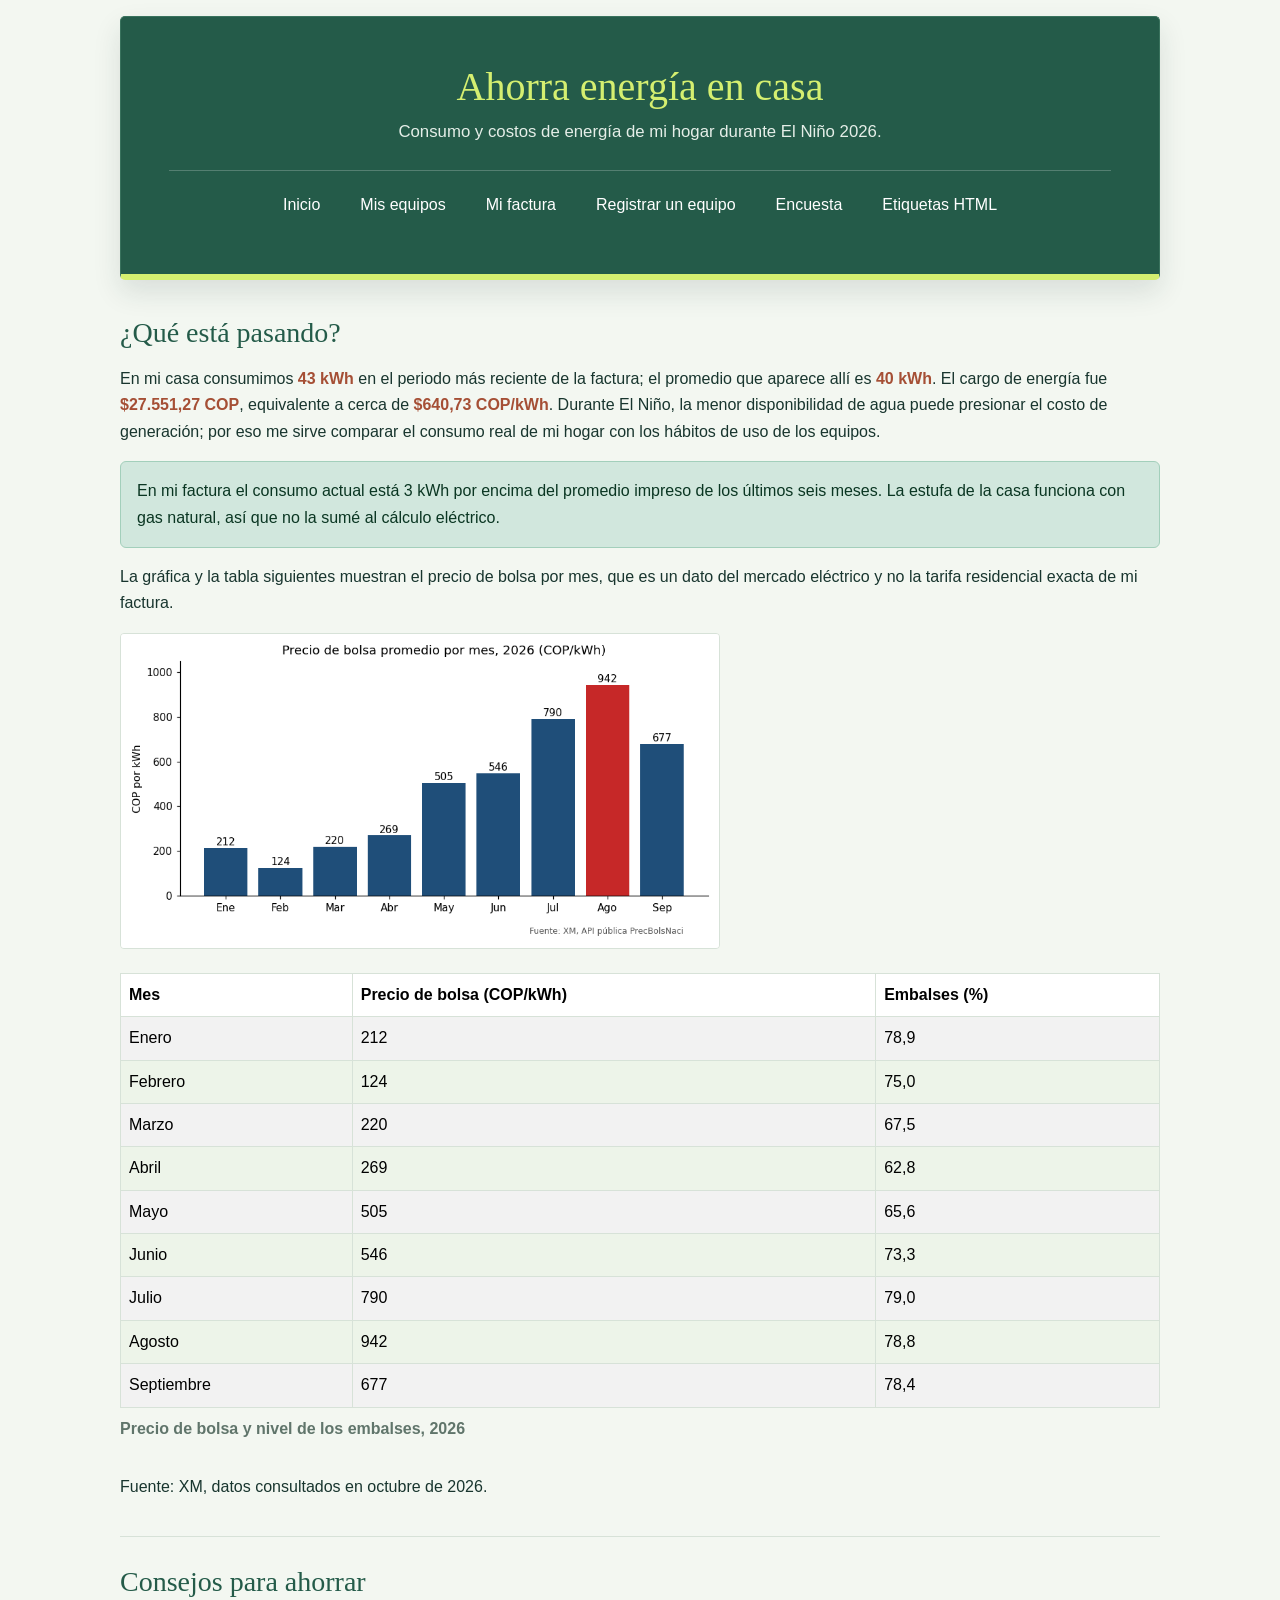
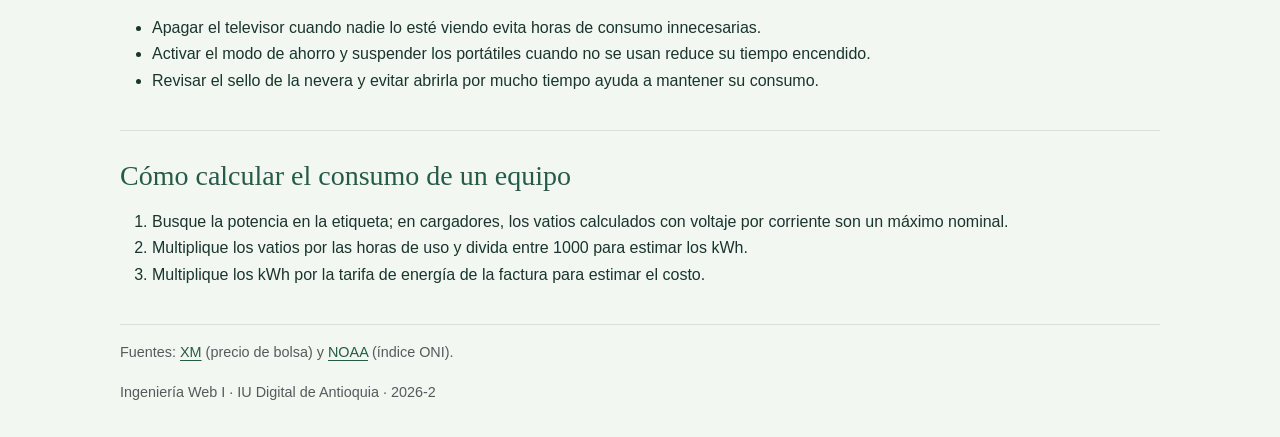
<file: index.html>
<!DOCTYPE html>
<!-- DOCTYPE: le dice al navegador que este documento es HTML5 -->
<html lang="es">
<!-- html: la etiqueta raiz; lang="es" indica que el contenido esta en espanol -->
<head>
    <!-- head: informacion SOBRE la pagina (no se ve en la ventana) -->
    <meta charset="UTF-8">
    <!-- charset UTF-8: permite tildes, enie y simbolos -->
    <meta name="viewport" content="width=device-width, initial-scale=1.0">
    <!-- viewport: la pagina se adapta al ancho del celular -->
    <title>Ahorra energía en casa</title>
    <!-- title: el texto que aparece en la pestana del navegador -->
    <!-- Bootstrap: una hoja de estilos YA HECHA que se carga desde internet (CDN).
        Con solo poner sus "clases" en las etiquetas, la pagina se ve ordenada. -->
    <link rel="stylesheet" href="https://cdn.jsdelivr.net/npm/bootstrap@5.3.3/dist/css/bootstrap.min.css">
    <link rel="stylesheet" href="styles.css">
    
</head>

<body class="container py-3">
    <!-- class="container": Bootstrap centra el contenido; py-3 = espacio arriba y abajo -->
    <!-- header: el ENCABEZADO de la pagina -->
    <!-- p-4 = relleno; mb-4 = margen abajo; bg-primary text-white = fondo azul y letra blanca; rounded = esquinas redondas -->
    <header class="p-4 mb-4 bg-primary text-white rounded">
        <h1>Ahorra energía en casa</h1>
        <p>Consumo y costos de energía de mi hogar durante El Niño 2026.</p>
        <!-- nav: el MENU de navegacion entre las paginas del sitio -->
        <!-- nav nav-pills: menu con botones redondeados; cada enlace lleva class="nav-link" -->
        <nav class="nav nav-pills">
            <a class="nav-link text-white" href="index.html">Inicio</a>
            <a class="nav-link text-white" href="equipos.html">Mis equipos</a>
            <a class="nav-link text-white" href="mi-factura.html">Mi factura</a>
            <a class="nav-link text-white" href="registro.html">Registrar un equipo</a>
            <a class="nav-link text-white" href="encuesta.html">Encuesta</a>
            <a class="nav-link text-white" href="#etiquetas-html">Etiquetas HTML</a>
        </nav>
    </header>

    <!-- main: el CONTENIDO PRINCIPAL; solo hay uno por pagina -->
    <main>
        <!-- section: una SECCION tematica, con su propio titulo -->
        <section>
            <h2>¿Qué está pasando?</h2>
            <p>
                En mi casa consumimos <strong>43 kWh</strong> en el periodo más reciente de la factura;
                el promedio que aparece allí es <strong>40 kWh</strong>. El cargo de energía fue
                <strong>$27.551,27 COP</strong>, equivalente a cerca de <strong>$640,73 COP/kWh</strong>.
                Durante El Niño, la menor disponibilidad de agua puede presionar el costo de generación;
                por eso me sirve comparar el consumo real de mi hogar con los hábitos de uso de los equipos.
            </p>

            <div class="alert alert-success" role="alert">
                En mi factura el consumo actual está 3 kWh por encima del promedio impreso de los últimos seis meses.
                La estufa de la casa funciona con gas natural, así que no la sumé al cálculo eléctrico.
            </div>

            <p>
                La gráfica y la tabla siguientes muestran el precio de bolsa por mes, que es un dato del mercado
                eléctrico y no la tarifa residencial exacta de mi factura.
            </p>

            <!-- img: muestra una imagen; NO tiene etiqueta de cierre -->
            <!-- src = ruta del archivo; alt = texto si la imagen no carga (y para lectores de pantalla) -->
            <img class="img-fluid" src="precio_bolsa_2026.png" alt="Gráfica del precio de bolsa por mes en 2026" width="600">
            <!-- table: una TABLA de datos -->
            <!-- table table-striped table-bordered: filas de colores alternos y bordes -->

            <table class="table table-striped table-bordered">
                <!-- caption: el TITULO de la tabla -->
                <caption>Precio de bolsa y nivel de los embalses, 2026</caption>
                <!-- thead: la fila de ENCABEZADOS -->

                <thead>
                    <!-- tr: una FILA (table row) -->
                    <tr>
                        <!-- th: celda de ENCABEZADO (sale en negrita y centrada) -->
                        <th>Mes</th>
                        <th>Precio de bolsa (COP/kWh)</th>
                        <th>Embalses (%)</th>
                    </tr>
                </thead>
                
                <!-- tbody: el CUERPO de la tabla, con los datos -->
                <tbody>
                    <!-- td: celda de DATOS (table data) -->
                    <tr><td>Enero</td><td>212</td><td>78,9</td></tr>
                    <tr><td>Febrero</td><td>124</td><td>75,0</td></tr>
                    <tr><td>Marzo</td><td>220</td><td>67,5</td></tr>
                    <tr><td>Abril</td><td>269</td><td>62,8</td></tr>
                    <tr><td>Mayo</td><td>505</td><td>65,6</td></tr>
                    <tr><td>Junio</td><td>546</td><td>73,3</td></tr>
                    <tr><td>Julio</td><td>790</td><td>79,0</td></tr>
                    <tr><td>Agosto</td><td>942</td><td>78,8</td></tr>
                    <tr><td>Septiembre</td><td>677</td><td>78,4</td></tr>
                </tbody>
            </table>
            <p>Fuente: XM, datos consultados en octubre de 2026.</p>
        </section>

        <section>
            <h2>Consejos para ahorrar</h2>
            <!-- ul: lista NO numerada (con vinetas); cada li es un elemento -->
            <ul>
                <li>Apagar el televisor cuando nadie lo esté viendo evita horas de consumo innecesarias.</li>
                <li>Activar el modo de ahorro y suspender los portátiles cuando no se usan reduce su tiempo encendido.</li>
                <li>Revisar el sello de la nevera y evitar abrirla por mucho tiempo ayuda a mantener su consumo.</li>
            </ul>
        </section>

        <section>
            <h2>Cómo calcular el consumo de un equipo</h2>
            <!-- ol: lista NUMERADA; el orden importa -->
            <ol>
                <li>Busque la potencia en la etiqueta; en cargadores, los vatios calculados con voltaje por corriente son un máximo nominal.</li>
                <li>Multiplique los vatios por las horas de uso y divida entre 1000 para estimar los kWh.</li>
                <li>Multiplique los kWh por la tarifa de energía de la factura para estimar el costo.</li>
            </ol>
        </section>


    </main>

    <!-- footer: el PIE de pagina: autor, fuentes, fecha -->
    <!-- text-muted = letra gris; mt-4 = margen arriba -->
    <footer class="mt-4 text-muted">
        <p>Fuentes: <a href="https://www.xm.com.co" target="_blank">XM</a> (precio de bolsa)
           y <a href="https://www.cpc.ncep.noaa.gov" target="_blank">NOAA</a> (índice ONI).</p>
        <p>Ingeniería Web I · IU Digital de Antioquia · 2026-2</p>
    </footer>
</body>
</html>
</file>
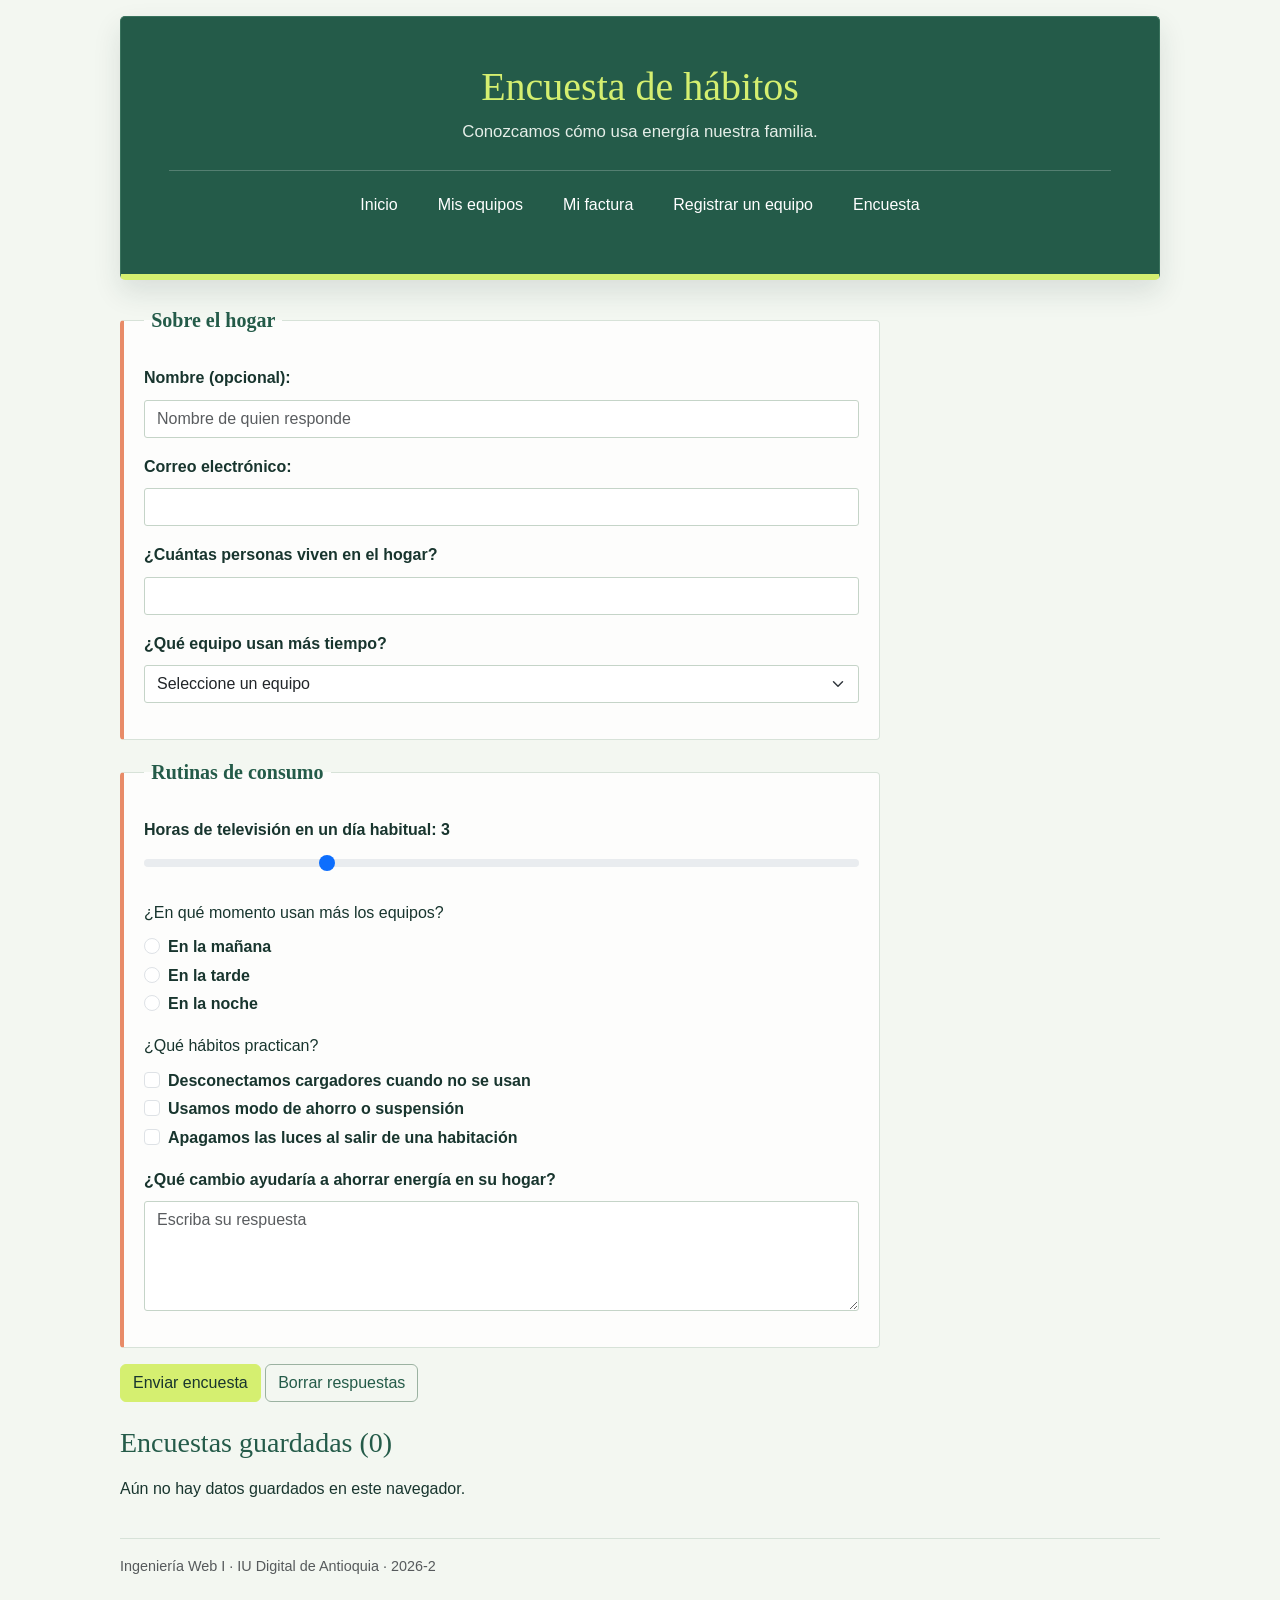
<file: encuesta.html>
<!DOCTYPE html>
<html lang="es">
<head>
    <meta charset="UTF-8">
    <meta name="viewport" content="width=device-width, initial-scale=1.0">
    <title>Encuesta de hábitos de consumo</title>
    <link rel="stylesheet" href="https://cdn.jsdelivr.net/npm/bootstrap@5.3.3/dist/css/bootstrap.min.css">
    <link rel="stylesheet" href="styles.css">
</head>
<body class="container py-3">
    <header class="p-4 mb-4 bg-primary text-white rounded">
        <h1>Encuesta de hábitos</h1>
        <p>Conozcamos cómo usa energía nuestra familia.</p>
        <nav class="nav nav-pills">
            <a class="nav-link text-white" href="index.html">Inicio</a>
            <a class="nav-link text-white" href="equipos.html">Mis equipos</a>
            <a class="nav-link text-white" href="mi-factura.html">Mi factura</a>
            <a class="nav-link text-white" href="registro.html">Registrar un equipo</a>
            <a class="nav-link text-white" href="encuesta.html">Encuesta</a>
        </nav>
    </header>

    <main>
        <form id="encuesta-form" action="encuesta.html" method="get">
            <fieldset class="border rounded p-3 mb-3">
                <legend>Sobre el hogar</legend>
                <div class="mb-3">
                    <label for="nombre" class="form-label">Nombre (opcional):</label>
                    <input class="form-control" type="text" id="nombre" name="nombre" placeholder="Nombre de quien responde">
                </div>
                <div class="mb-3">
                    <label for="correo" class="form-label">Correo electrónico:</label>
                    <input class="form-control" type="email" id="correo" name="correo" required autocomplete="email">
                </div>
                <div class="mb-3">
                    <label for="personas" class="form-label">¿Cuántas personas viven en el hogar?</label>
                    <input class="form-control" type="number" id="personas" name="personas" min="1" max="20" required>
                </div>
                <div class="mb-3">
                    <label for="equipo" class="form-label">¿Qué equipo usan más tiempo?</label>
                    <select class="form-select" id="equipo" name="equipo" required>
                        <option value="" selected disabled>Seleccione un equipo</option>
                        <option value="nevera">Nevera</option>
                        <option value="computador">Computador o portátil</option>
                        <option value="televisor">Televisor</option>
                        <option value="lavadora">Lavadora</option>
                        <option value="otro">Otro</option>
                    </select>
                </div>
            </fieldset>

            <fieldset class="border rounded p-3 mb-3">
                <legend>Rutinas de consumo</legend>
                <div class="mb-3">
                    <label for="horas-tv" class="form-label">Horas de televisión en un día habitual: <span id="horas-tv-valor">3</span></label>
                    <input class="form-range" type="range" id="horas-tv" name="horas_tv" min="0" max="12" value="3" oninput="document.getElementById('horas-tv-valor').textContent = this.value">
                </div>
                <p class="mb-2">¿En qué momento usan más los equipos?</p>
                <div class="form-check">
                    <input class="form-check-input" type="radio" id="manana" name="momento" value="manana" required>
                    <label class="form-check-label" for="manana">En la mañana</label>
                </div>
                <div class="form-check">
                    <input class="form-check-input" type="radio" id="tarde" name="momento" value="tarde">
                    <label class="form-check-label" for="tarde">En la tarde</label>
                </div>
                <div class="form-check mb-3">
                    <input class="form-check-input" type="radio" id="noche" name="momento" value="noche">
                    <label class="form-check-label" for="noche">En la noche</label>
                </div>
                <p class="mb-2">¿Qué hábitos practican?</p>
                <div class="form-check">
                    <input class="form-check-input" type="checkbox" id="desconectar" name="habitos" value="desconectar">
                    <label class="form-check-label" for="desconectar">Desconectamos cargadores cuando no se usan</label>
                </div>
                <div class="form-check">
                    <input class="form-check-input" type="checkbox" id="ahorro" name="habitos" value="ahorro">
                    <label class="form-check-label" for="ahorro">Usamos modo de ahorro o suspensión</label>
                </div>
                <div class="form-check mb-3">
                    <input class="form-check-input" type="checkbox" id="luces" name="habitos" value="luces">
                    <label class="form-check-label" for="luces">Apagamos las luces al salir de una habitación</label>
                </div>
                <div class="mb-3">
                    <label for="idea" class="form-label">¿Qué cambio ayudaría a ahorrar energía en su hogar?</label>
                    <textarea class="form-control" id="idea" name="idea" rows="4" placeholder="Escriba su respuesta"></textarea>
                </div>
            </fieldset>

            <button class="btn btn-primary" type="submit">Enviar encuesta</button>
            <button class="btn btn-secondary" type="reset">Borrar respuestas</button>
        </form>
        <p id="encuesta-mensaje" aria-live="polite"></p>
        <section id="encuestas-guardadas" class="mt-4" aria-live="polite"></section>
    </main>

    <footer class="mt-4 text-muted"><p>Ingeniería Web I · IU Digital de Antioquia · 2026-2</p></footer>
    <script src="formularios.js"></script>
</body>
</html>
</file>
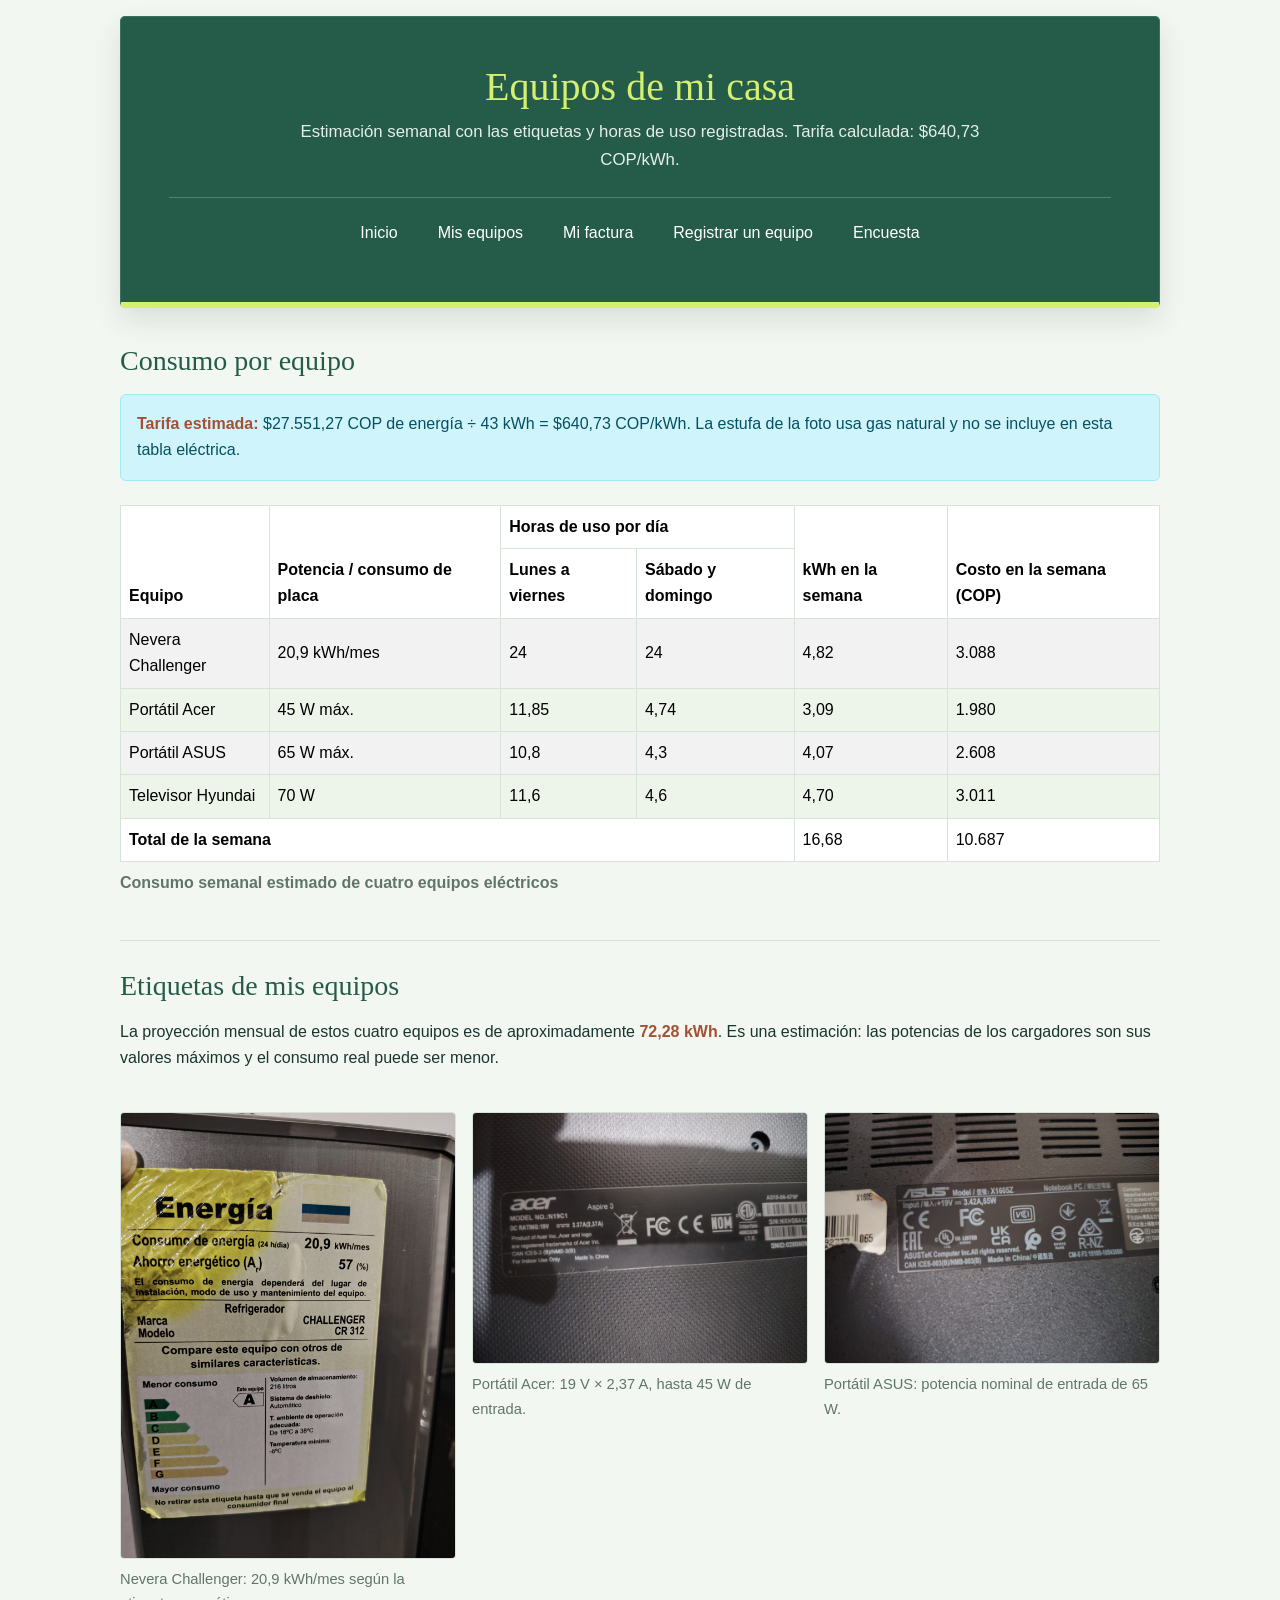
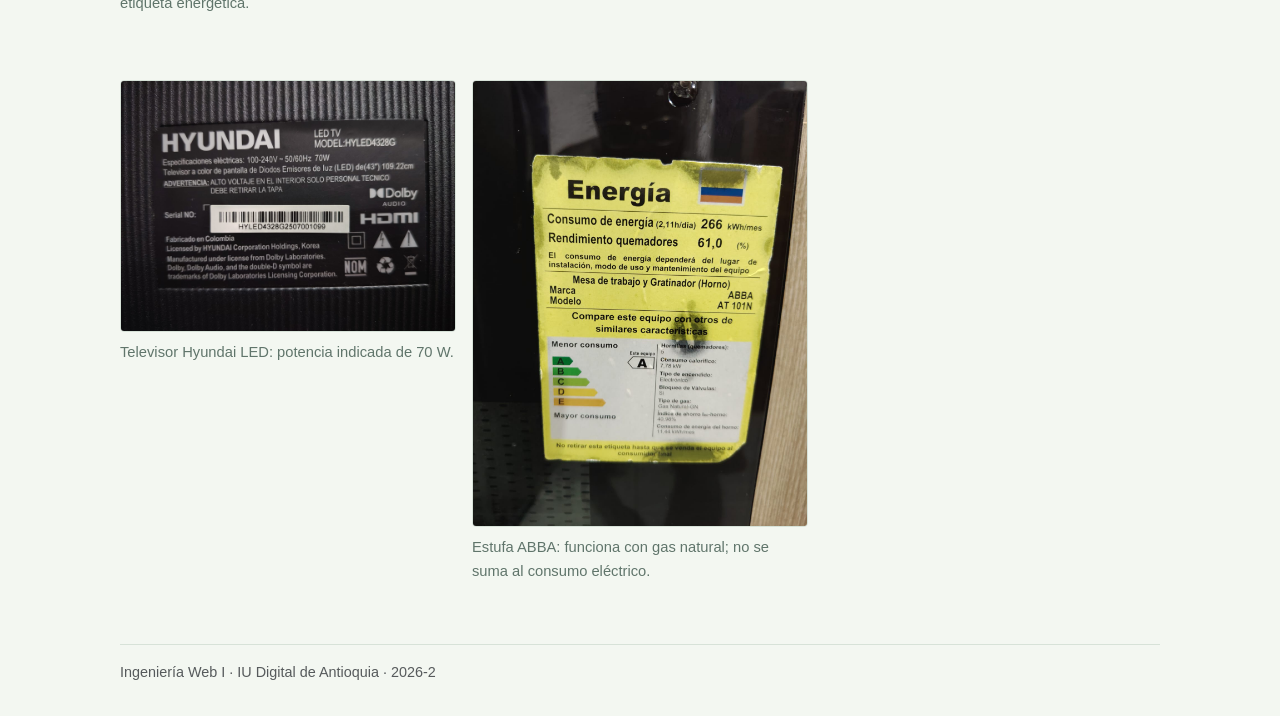
<file: equipos.html>
<!DOCTYPE html>
<!-- DOCTYPE: le dice al navegador que este documento es HTML5 -->
<html lang="es">
<!-- html: la etiqueta raiz; lang="es" indica que el contenido esta en espanol -->
<head>
    <!-- head: informacion SOBRE la pagina (no se ve en la ventana) -->
    <meta charset="UTF-8">
    <!-- charset UTF-8: permite tildes, enie y simbolos -->
    <meta name="viewport" content="width=device-width, initial-scale=1.0">
    <!-- viewport: la pagina se adapta al ancho del celular -->
    <title>Equipos de mi casa</title>
    <!-- title: el texto que aparece en la pestana del navegador -->
    <!-- Bootstrap: una hoja de estilos YA HECHA que se carga desde internet (CDN).
        Con solo poner sus "clases" en las etiquetas, la pagina se ve ordenada. -->
    <link rel="stylesheet" href="https://cdn.jsdelivr.net/npm/bootstrap@5.3.3/dist/css/bootstrap.min.css">
    <link rel="stylesheet" href="styles.css">
</head>

<body class="container py-3">
    <!-- class="container": Bootstrap centra el contenido; py-3 = espacio arriba y abajo -->
    <!-- p-4 = relleno; mb-4 = margen abajo; bg-primary text-white = fondo azul y letra blanca; rounded = esquinas redondas -->
    <header class="p-4 mb-4 bg-primary text-white rounded">
        <h1>Equipos de mi casa</h1>
        <p>Estimación semanal con las etiquetas y horas de uso registradas. Tarifa calculada: $640,73 COP/kWh.</p>
        <!-- nav: el MENU de navegacion entre las paginas del sitio -->
        <!-- nav nav-pills: menu con botones redondeados; cada enlace lleva class="nav-link" -->
        <nav class="nav nav-pills">
            <!-- a href: un ENLACE; aqui apunta a otro archivo del mismo sitio -->
            <a class="nav-link text-white" href="index.html">Inicio</a>
            <a class="nav-link text-white" href="equipos.html">Mis equipos</a>
            <a class="nav-link text-white" href="mi-factura.html">Mi factura</a>
            <a class="nav-link text-white" href="registro.html">Registrar un equipo</a>
            <a class="nav-link text-white" href="encuesta.html">Encuesta</a>
        </nav>
    </header>

    <main>
        <section>
            <h2>Consumo por equipo</h2>
            <div class="alert alert-info" role="alert">
                <strong>Tarifa estimada:</strong> $27.551,27 COP de energía ÷ 43 kWh = $640,73 COP/kWh.
                La estufa de la foto usa gas natural y no se incluye en esta tabla eléctrica.
            </div>
            <table class="table table-striped table-bordered">
                <caption>Consumo semanal estimado de cuatro equipos eléctricos</caption>
                <thead>
                    <tr>
                        <th rowspan="2">Equipo</th>
                        <th rowspan="2">Potencia / consumo de placa</th>
                        <th colspan="2">Horas de uso por día</th>
                        <th rowspan="2">kWh en la semana</th>
                        <th rowspan="2">Costo en la semana (COP)</th>
                    </tr>
                    <tr>
                        <th>Lunes a viernes</th>
                        <th>Sábado y domingo</th>
                    </tr>
                </thead>
                <tbody>
                    <tr><td>Nevera Challenger</td><td>20,9 kWh/mes</td><td>24</td><td>24</td><td>4,82</td><td>3.088</td></tr>
                    <tr><td>Portátil Acer</td><td>45 W máx.</td><td>11,85</td><td>4,74</td><td>3,09</td><td>1.980</td></tr>
                    <tr><td>Portátil ASUS</td><td>65 W máx.</td><td>10,8</td><td>4,3</td><td>4,07</td><td>2.608</td></tr>
                    <tr><td>Televisor Hyundai</td><td>70 W</td><td>11,6</td><td>4,6</td><td>4,70</td><td>3.011</td></tr>
                </tbody>
                <!-- tfoot: la fila de TOTALES al final de la tabla -->
                <tfoot>
                    <tr>
                        <th colspan="4">Total de la semana</th>
                        <td>16,68</td>
                        <td>10.687</td>
                    </tr>
                </tfoot>
            </table>
        </section>

        <section>
            <h2>Etiquetas de mis equipos</h2>
            <p>La proyección mensual de estos cuatro equipos es de aproximadamente <strong>72,28 kWh</strong>. Es una estimación: las potencias de los cargadores son sus valores máximos y el consumo real puede ser menor.</p>
            <div class="row g-3">
                <div class="col-sm-6 col-lg-4"><figure><img class="img-fluid" src="nevera.jpeg" alt="Etiqueta energética de la nevera Challenger: consumo de 20,9 kWh al mes"><figcaption>Nevera Challenger: 20,9 kWh/mes según la etiqueta energética.</figcaption></figure></div>
                <div class="col-sm-6 col-lg-4"><figure><img class="img-fluid" src="pc1.jpeg" alt="Etiqueta eléctrica del portátil Acer Aspire 3: entrada de 19 V y 2,37 A"><figcaption>Portátil Acer: 19 V × 2,37 A, hasta 45 W de entrada.</figcaption></figure></div>
                <div class="col-sm-6 col-lg-4"><figure><img class="img-fluid" src="pc2.jpeg" alt="Etiqueta del portátil ASUS: entrada de 19 V, 3,42 A y 65 W"><figcaption>Portátil ASUS: potencia nominal de entrada de 65 W.</figcaption></figure></div>
                <div class="col-sm-6 col-lg-4"><figure><img class="img-fluid" src="tv.jpeg" alt="Etiqueta del televisor Hyundai LED: potencia de 70 W"><figcaption>Televisor Hyundai LED: potencia indicada de 70 W.</figcaption></figure></div>
                <div class="col-sm-6 col-lg-4"><figure><img class="img-fluid" src="estuf.jpeg" alt="Etiqueta de la estufa ABBA que indica uso de gas natural"><figcaption>Estufa ABBA: funciona con gas natural; no se suma al consumo eléctrico.</figcaption></figure></div>
            </div>
        </section>
    </main>

    <!-- text-muted = letra gris; mt-4 = margen arriba -->
    <footer class="mt-4 text-muted">
        <p>Ingeniería Web I · IU Digital de Antioquia · 2026-2</p>
    </footer>
</body>
</html>
</file>
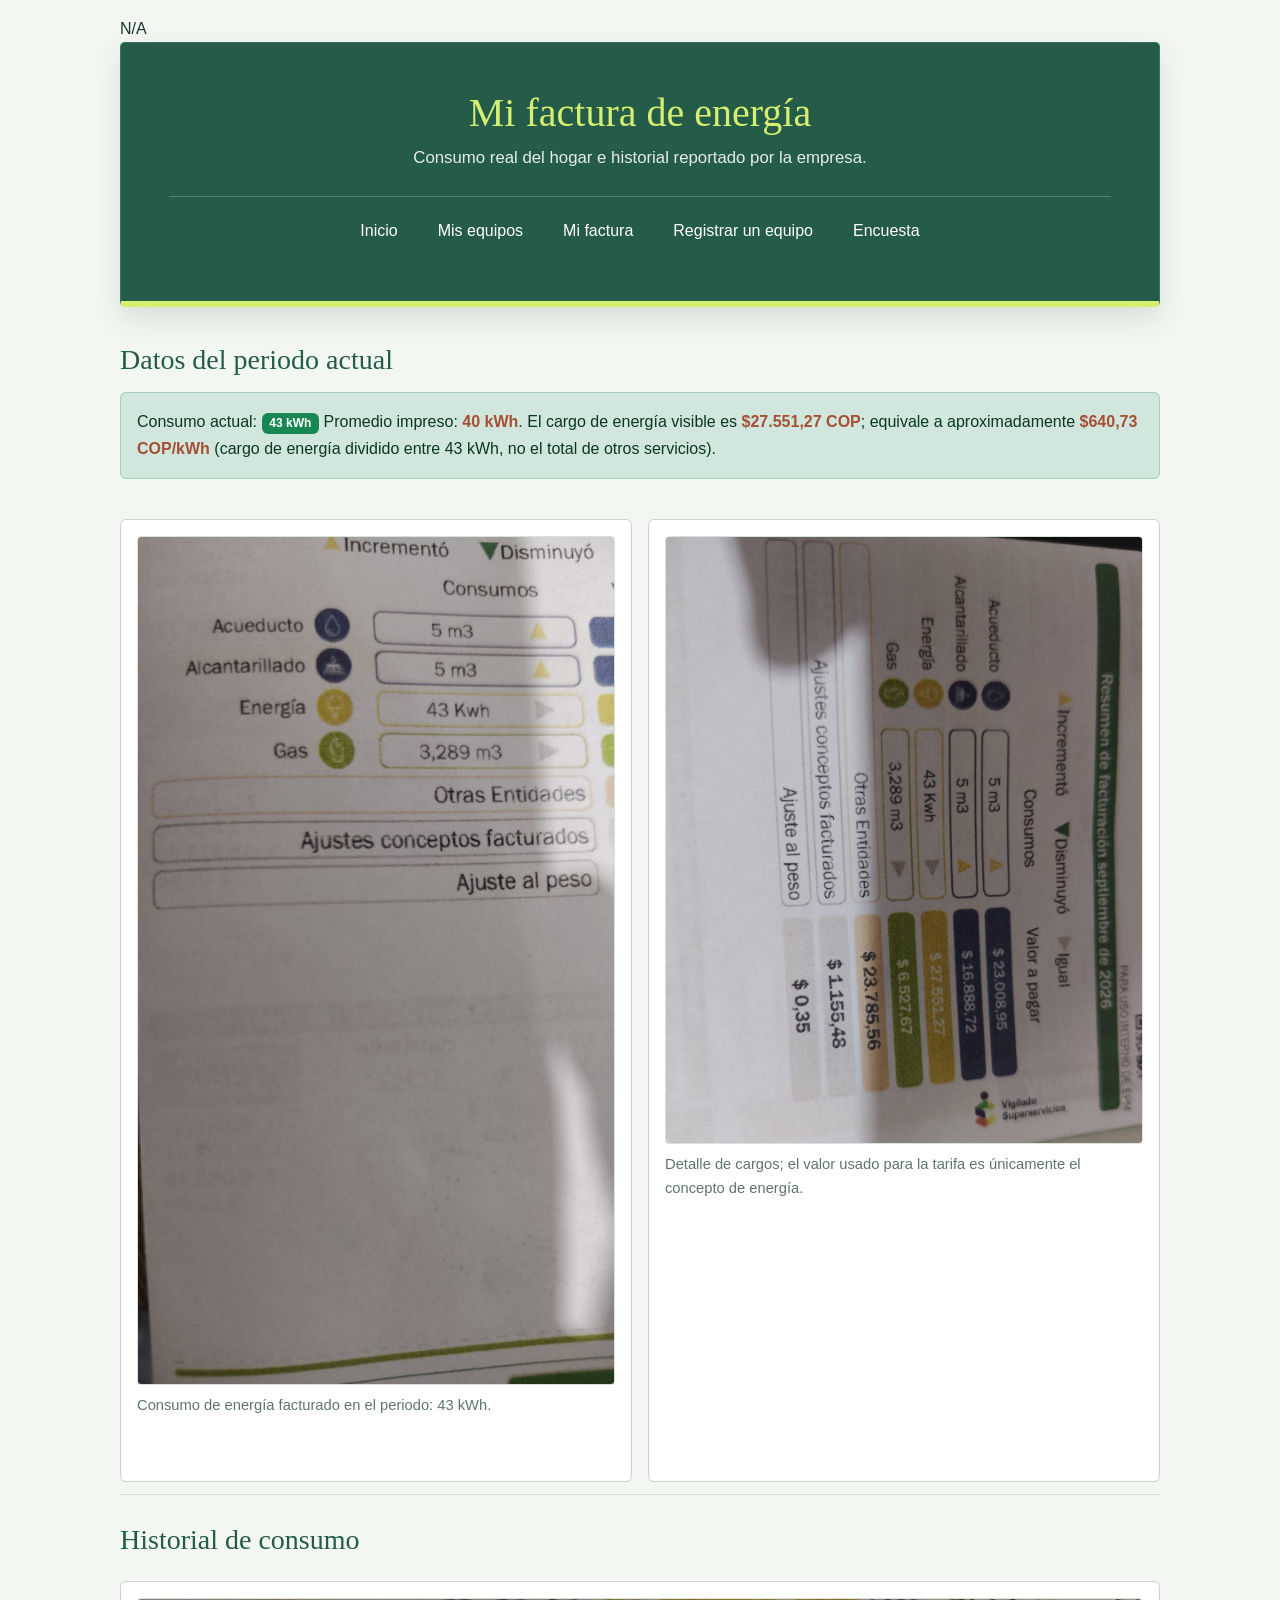
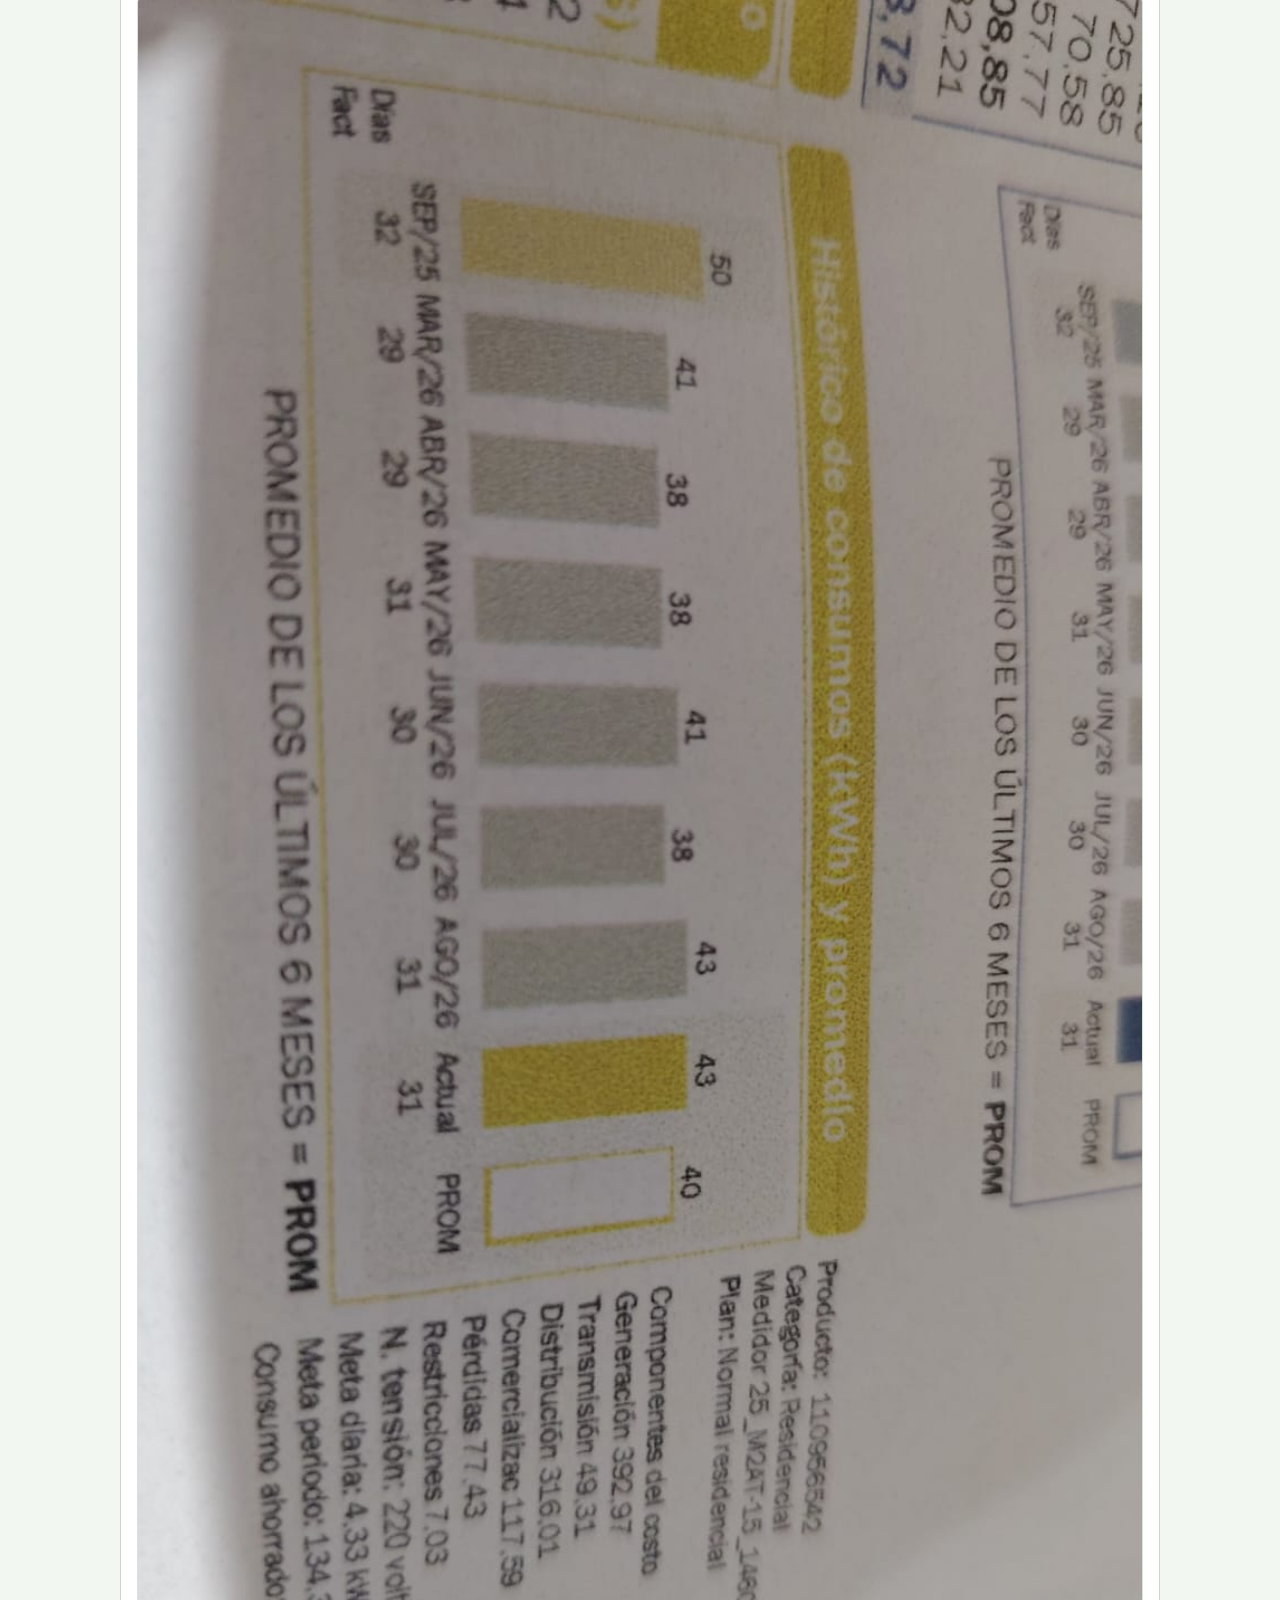
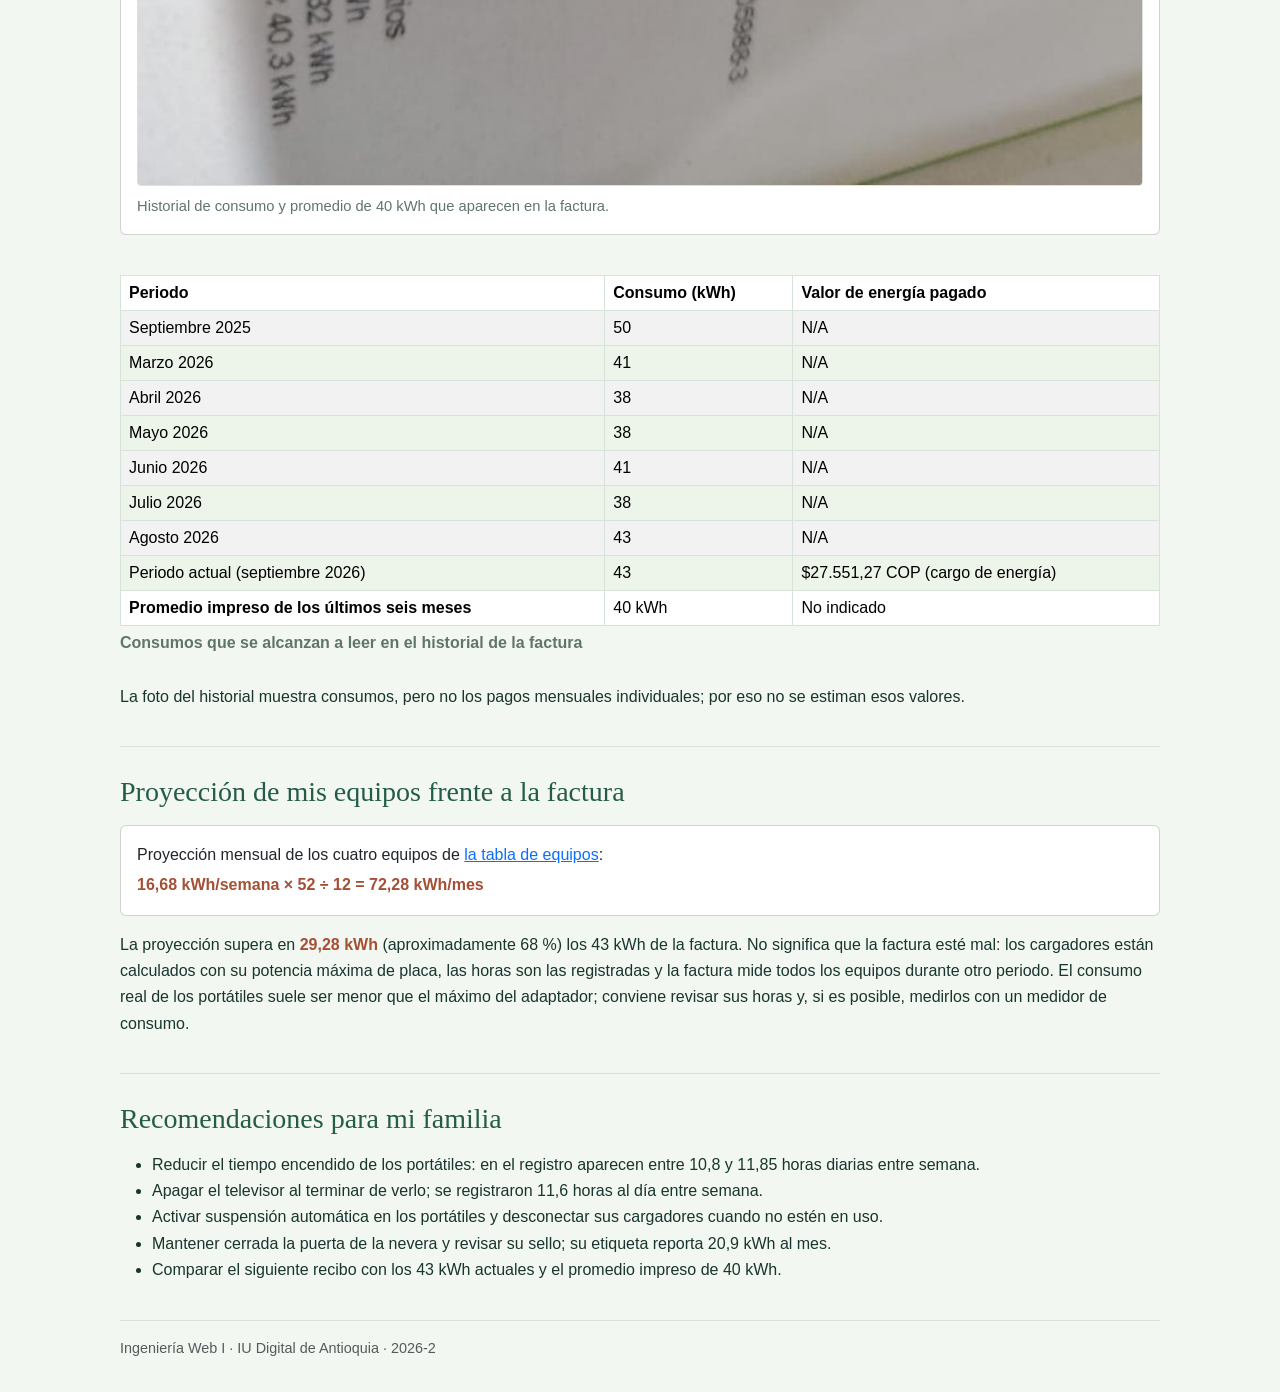
<file: mi-factura.html>
N/A<!DOCTYPE html>
<html lang="es">
<head>
    <meta charset="UTF-8">
    <meta name="viewport" content="width=device-width, initial-scale=1.0">
    <title>Mi factura de energía</title>
    <link rel="stylesheet" href="https://cdn.jsdelivr.net/npm/bootstrap@5.3.3/dist/css/bootstrap.min.css">
    <link rel="stylesheet" href="styles.css">
</head>

<body class="container py-3">
    <header class="p-4 mb-4 bg-primary text-white rounded">
        <h1>Mi factura de energía</h1>
        <p>Consumo real del hogar e historial reportado por la empresa.</p>
        <nav class="nav nav-pills">
            <a class="nav-link text-white" href="index.html">Inicio</a>
            <a class="nav-link text-white" href="equipos.html">Mis equipos</a>
            <a class="nav-link text-white" href="mi-factura.html">Mi factura</a>
            <a class="nav-link text-white" href="registro.html">Registrar un equipo</a>
            <a class="nav-link text-white" href="encuesta.html">Encuesta</a>
        </nav>
    </header>

    <main>
        <section>
            <h2>Datos del periodo actual</h2>
            <div class="alert alert-success" role="alert">
                Consumo actual: <span class="badge text-bg-success">43 kWh</span>
                Promedio impreso: <strong>40 kWh</strong>.
                El cargo de energía visible es <strong>$27.551,27 COP</strong>; equivale a aproximadamente
                <strong>$640,73 COP/kWh</strong> (cargo de energía dividido entre 43 kWh, no el total de otros servicios).
            </div>
            <div class="row g-3">
                <div class="col-md-6">
                    <figure class="card h-100 p-3">
                        <img class="img-fluid" src="kwh.jpeg" alt="Fragmento de la factura que muestra 43 kWh de consumo de energía">
                        <figcaption>Consumo de energía facturado en el periodo: 43 kWh.</figcaption>
                    </figure>
                </div>
                <div class="col-md-6">
                    <figure class="card h-100 p-3">
                        <img class="img-fluid" src="valor_pagar.jpeg" alt="Fragmento de la factura con los cargos de energía y otros servicios">
                        <figcaption>Detalle de cargos; el valor usado para la tarifa es únicamente el concepto de energía.</figcaption>
                    </figure>
                </div>
            </div>
        </section>

        <section>
            <h2>Historial de consumo</h2>
            <figure class="card p-3 mb-3">
                <img class="img-fluid" src="ultimos meses.jpeg" alt="Historial de consumo de la factura: septiembre de 2025 a septiembre de 2026, con consumos mensuales entre 38 y 50 kWh">
                <figcaption>Historial de consumo y promedio de 40 kWh que aparecen en la factura.</figcaption>
            </figure>
            <div class="table-responsive">
                <table class="table table-striped table-bordered">
                    <caption>Consumos que se alcanzan a leer en el historial de la factura</caption>
                    <thead>
                        <tr><th scope="col">Periodo</th><th scope="col">Consumo (kWh)</th><th scope="col">Valor de energía pagado</th></tr>
                    </thead>
                    <tbody>
                        <tr><td>Septiembre 2025</td><td>50</td><td>N/A</td></tr>
                        <tr><td>Marzo 2026</td><td>41</td><td>N/A</td></tr>
                        <tr><td>Abril 2026</td><td>38</td><td>N/A</td></tr>
                        <tr><td>Mayo 2026</td><td>38</td><td>N/A</td></tr>
                        <tr><td>Junio 2026</td><td>41</td><td>N/A</td></tr>
                        <tr><td>Julio 2026</td><td>38</td><td>N/A</td></tr>
                        <tr><td>Agosto 2026</td><td>43</td><td>N/A</td></tr>
                        <tr><td>Periodo actual (septiembre 2026)</td><td>43</td><td>$27.551,27 COP (cargo de energía)</td></tr>
                    </tbody>
                    <tfoot><tr><th scope="row">Promedio impreso de los últimos seis meses</th><td>40 kWh</td><td>No indicado</td></tr></tfoot>
                </table>
            </div>
            <p>La foto del historial muestra consumos, pero no los pagos mensuales individuales; por eso no se estiman esos valores.</p>
        </section>

        <section>
            <h2>Proyección de mis equipos frente a la factura</h2>
            <div class="card p-3 mb-3">
                <p class="mb-1">Proyección mensual de los cuatro equipos de <a href="equipos.html">la tabla de equipos</a>:</p>
                <p class="mb-0"><strong>16,68 kWh/semana × 52 ÷ 12 = 72,28 kWh/mes</strong></p>
            </div>
            <p>La proyección supera en <strong>29,28 kWh</strong> (aproximadamente 68 %) los 43 kWh de la factura. No significa que la factura esté mal: los cargadores están calculados con su potencia máxima de placa, las horas son las registradas y la factura mide todos los equipos durante otro periodo. El consumo real de los portátiles suele ser menor que el máximo del adaptador; conviene revisar sus horas y, si es posible, medirlos con un medidor de consumo.</p>
        </section>

        <section>
            <h2>Recomendaciones para mi familia</h2>
            <ul>
                <li>Reducir el tiempo encendido de los portátiles: en el registro aparecen entre 10,8 y 11,85 horas diarias entre semana.</li>
                <li>Apagar el televisor al terminar de verlo; se registraron 11,6 horas al día entre semana.</li>
                <li>Activar suspensión automática en los portátiles y desconectar sus cargadores cuando no estén en uso.</li>
                <li>Mantener cerrada la puerta de la nevera y revisar su sello; su etiqueta reporta 20,9 kWh al mes.</li>
                <li>Comparar el siguiente recibo con los 43 kWh actuales y el promedio impreso de 40 kWh.</li>
            </ul>
        </section>
    </main>

    <footer class="mt-4 text-muted"><p>Ingeniería Web I · IU Digital de Antioquia · 2026-2</p></footer>
</body>
</html>
</file>
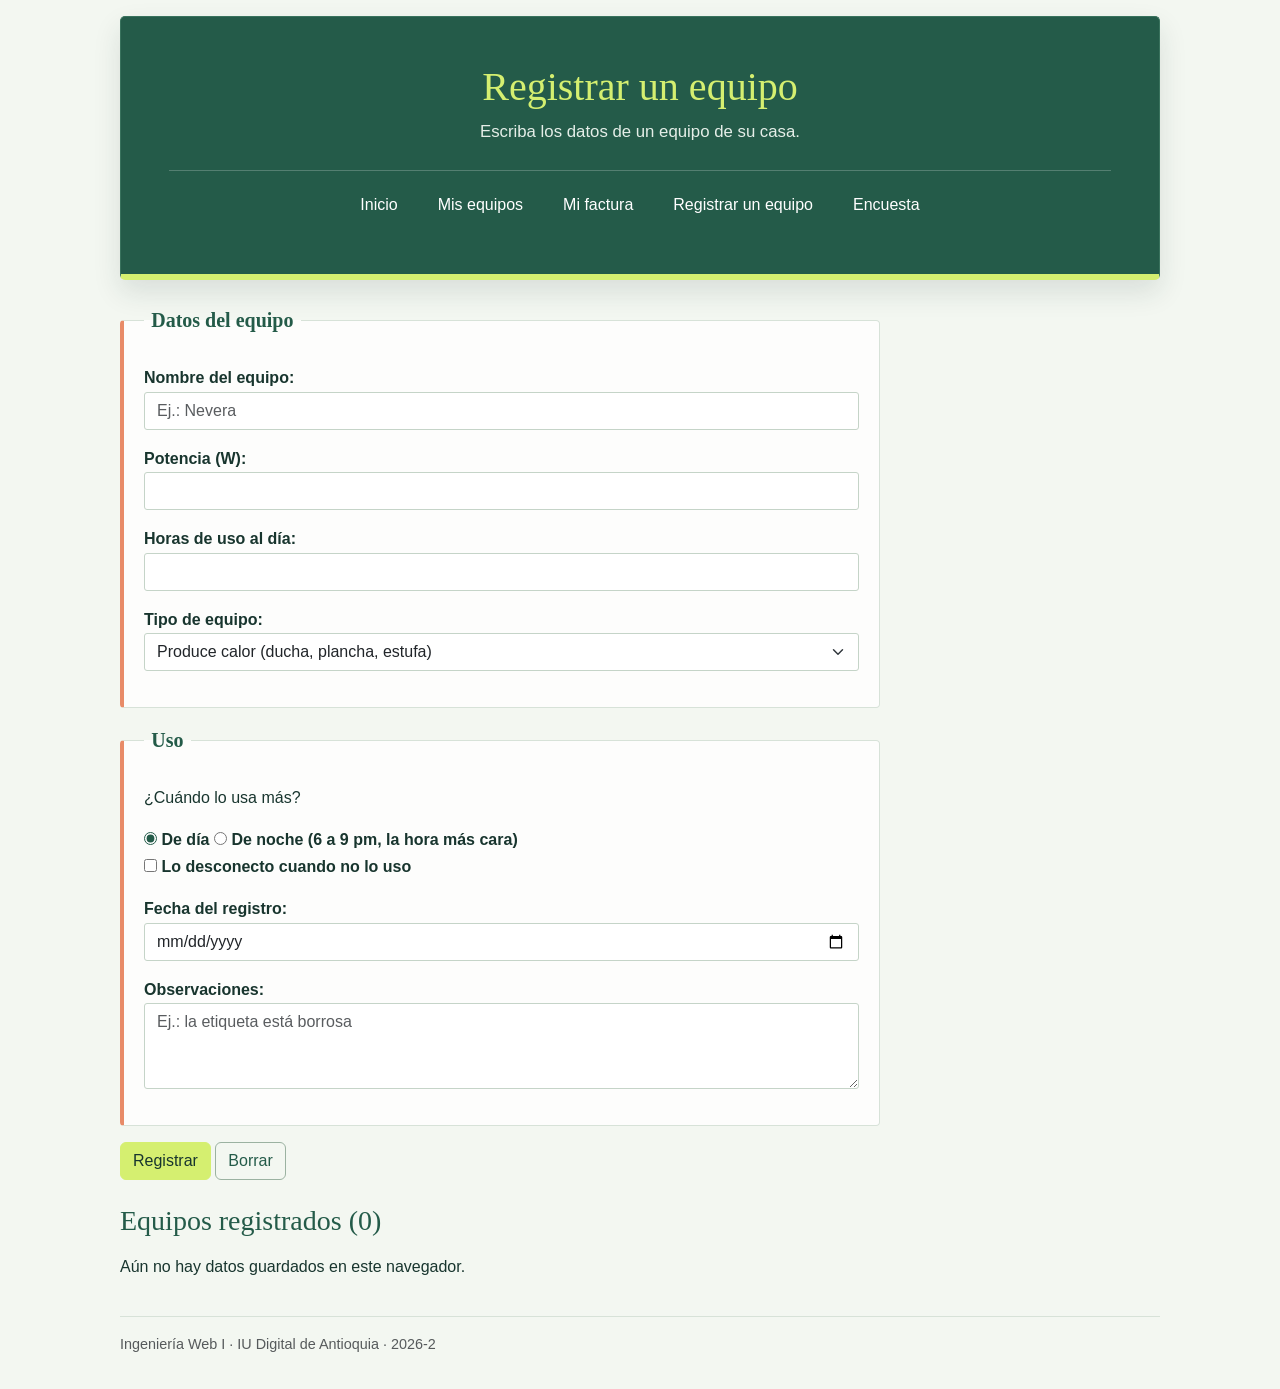
<file: registro.html>
<!DOCTYPE html>
<!-- DOCTYPE: le dice al navegador que este documento es HTML5 -->
<html lang="es">
<!-- html: la etiqueta raiz; lang="es" indica que el contenido esta en espanol -->
<head>
    <!-- head: informacion SOBRE la pagina (no se ve en la ventana) -->
    <meta charset="UTF-8">
    <!-- charset UTF-8: permite tildes, enie y simbolos -->
    <meta name="viewport" content="width=device-width, initial-scale=1.0">
    <!-- viewport: la pagina se adapta al ancho del celular -->
    <title>Registrar un equipo</title>
    <!-- title: el texto que aparece en la pestana del navegador -->
    <!-- Bootstrap: una hoja de estilos YA HECHA que se carga desde internet (CDN).
         Con solo poner sus "clases" en las etiquetas, la pagina se ve ordenada. -->
    <link rel="stylesheet" href="https://cdn.jsdelivr.net/npm/bootstrap@5.3.3/dist/css/bootstrap.min.css">
    <link rel="stylesheet" href="styles.css">
</head>

<body class="container py-3">
    <!-- class="container": Bootstrap centra el contenido; py-3 = espacio arriba y abajo -->
    <!-- p-4 = relleno; mb-4 = margen abajo; bg-primary text-white = fondo azul y letra blanca; rounded = esquinas redondas -->
    <header class="p-4 mb-4 bg-primary text-white rounded">
        <h1>Registrar un equipo</h1>
        <p>Escriba los datos de un equipo de su casa.</p>
        <!-- nav: el MENU de navegacion entre las paginas del sitio -->
        <!-- nav nav-pills: menu con botones redondeados; cada enlace lleva class="nav-link" -->
        <nav class="nav nav-pills">
            <!-- a href: un ENLACE; aqui apunta a otro archivo del mismo sitio -->
            <a class="nav-link text-white" href="index.html">Inicio</a>
            <a class="nav-link text-white" href="equipos.html">Mis equipos</a>
            <a class="nav-link text-white" href="mi-factura.html">Mi factura</a>
            <a class="nav-link text-white" href="registro.html">Registrar un equipo</a>
            <a class="nav-link text-white" href="encuesta.html">Encuesta</a>
        </nav>
    </header>

    <main>
        <!-- form: un FORMULARIO; action = adonde se envian los datos, method = como -->
        <!-- Sin servidor, lo enviamos a esta misma pagina con GET: los datos aparecen en la URL -->
        <form id="registro-form" action="registro.html" method="get">

            <!-- fieldset agrupa campos relacionados; legend es su titulo -->
            <fieldset class="border rounded p-3 mb-3">
                <legend>Datos del equipo</legend>

                <!-- label for="x" se conecta con el input id="x": al hacer clic en el texto, se activa el campo -->
                <p>
                    <label for="nombre">Nombre del equipo:</label>
                    <!-- type="text": texto; required: obligatorio; placeholder: texto de ayuda -->
                    <input class="form-control" type="text" id="nombre" name="nombre" required placeholder="Ej.: Nevera">
                </p>

                <p>
                    <label for="potencia">Potencia (W):</label>
                    <!-- type="number" con min y max: el navegador no deja enviar valores fuera del rango -->
                    <input class="form-control" type="number" id="potencia" name="potencia" min="1" max="10000" required>
                </p>

                <p>
                    <label for="horas">Horas de uso al día:</label>
                    <input class="form-control" type="number" id="horas" name="horas" min="0" max="24" step="0.5" required>
                </p>

                <p>
                    <label for="tipo">Tipo de equipo:</label>
                    <!-- select: lista DESPLEGABLE; cada option es una opcion -->
                    <select class="form-select" id="tipo" name="tipo">
                        <option value="calor">Produce calor (ducha, plancha, estufa)</option>
                        <option value="frio">Produce frío (nevera, aire acondicionado)</option>
                        <option value="electronico">Electrónico (televisor, computador)</option>
                        <option value="motor">Tiene motor (lavadora, licuadora)</option>
                    </select>
                </p>
            </fieldset>

            <fieldset class="border rounded p-3 mb-3">
                <legend>Uso</legend>
                <p>¿Cuándo lo usa más?</p>
                <!-- radio: se puede elegir SOLO UNA opcion del grupo (mismo name) -->
                <input type="radio" id="dia" name="momento" value="dia" checked>
                <label for="dia">De día</label>
                <input type="radio" id="noche" name="momento" value="noche">
                <label for="noche">De noche (6 a 9 pm, la hora más cara)</label>

                <p>
                    <!-- checkbox: casilla que se marca o no -->
                    <input type="checkbox" id="desconecta" name="desconecta" value="si">
                    <label for="desconecta">Lo desconecto cuando no lo uso</label>
                </p>

                <p>
                    <label for="fecha">Fecha del registro:</label>
                    <!-- type="date": el navegador muestra un calendario -->
                    <input class="form-control" type="date" id="fecha" name="fecha">
                </p>

                <p>
                    <label for="notas">Observaciones:</label><br>
                    <!-- textarea: texto de VARIAS lineas -->
                    <textarea class="form-control" id="notas" name="notas" rows="3" cols="40" placeholder="Ej.: la etiqueta está borrosa"></textarea>
                </p>
            </fieldset>

            <!-- button type="submit": ENVIA el formulario; type="reset": lo borra -->
            <!-- btn btn-primary: boton azul; btn btn-secondary: boton gris -->
            <button class="btn btn-primary" type="submit">Registrar</button>
            <button class="btn btn-secondary" type="reset">Borrar</button>
        </form>
        <p id="equipo-mensaje" aria-live="polite"></p>
        <section id="equipos-guardados" class="mt-4" aria-live="polite"></section>
    </main>

    <!-- text-muted = letra gris; mt-4 = margen arriba -->
    <footer class="mt-4 text-muted">
        <p>Ingeniería Web I · IU Digital de Antioquia · 2026-2</p>
    </footer>
    <script src="formularios.js"></script>
</body>
</html>
</file>
<file: styles.css>
:root {
    color-scheme: light;
    --ink: #18352e;
    --forest: #245b49;
    --leaf: #d5ef70;
    --coral: #e88b68;
    --paper: #f3f7f1;
    --line: #d7e2d8;
    --muted: #60756b;
}

body.container {
    max-width: 1080px;
    padding: 2rem 1.25rem 1.5rem;
    color: var(--ink);
    background-color: var(--paper);
    background-image: radial-gradient(#cbd9cc 0.7px, transparent 0.7px);
    background-size: 18px 18px;
    font-family: "Trebuchet MS", "Segoe UI", sans-serif;
    line-height: 1.65;
}

header.p-4 {
    padding: clamp(1.5rem, 5vw, 3rem) !important;
    color: #fff !important;
    background: var(--forest) !important;
    border: 1px solid #39725d;
    border-bottom: 6px solid var(--leaf);
    border-radius: 5px !important;
    box-shadow: 0 12px 28px rgb(24 53 46 / 12%);
    text-align: center;
}

header h1 {
    max-width: 760px;
    margin-right: auto;
    margin-left: auto;
    margin-bottom: 0.5rem;
    color: var(--leaf);
    font-family: Georgia, "Times New Roman", serif;
    font-size: 2.5rem;
    line-height: 1.12;
}

header > p {
    max-width: 680px;
    margin-right: auto;
    margin-left: auto;
    margin-bottom: 1.5rem;
    color: #e5eee8;
    font-size: 1.05rem;
}

header nav {
    display: flex;
    flex-wrap: wrap;
    justify-content: center;
    gap: 0.5rem;
    padding-top: 0.85rem;
    border-top: 1px solid rgb(255 255 255 / 22%);
}

header nav a {
    display: inline-flex;
    align-items: center;
    min-height: 42px;
    padding: 0.55rem 0.9rem;
    color: #fff !important;
    text-decoration: none;
    border: 1px solid transparent;
    border-radius: 3px;
    transition: background-color 160ms ease, color 160ms ease;
}

header nav a:hover,
header nav a:focus-visible {
    color: var(--ink) !important;
    background: var(--leaf);
    outline: none;
}

main section {
    margin: 2.25rem 0;
}

main h2 {
    margin-bottom: 1rem;
    color: var(--forest);
    font-family: Georgia, "Times New Roman", serif;
    font-size: 1.75rem;
}

main section + section {
    padding-top: 1.75rem;
    border-top: 1px solid var(--line);
}

strong {
    color: #a54f35;
}

main img {
    max-width: 100%;
    height: auto;
    border: 1px solid var(--line);
    border-radius: 4px;
}

figure {
    margin: 1.5rem 0;
}

figcaption,
footer {
    color: var(--muted) !important;
}

figcaption {
    margin-top: 0.5rem;
    font-size: 0.92rem;
}

table.table {
    margin: 1.5rem 0;
    overflow-x: auto;
    vertical-align: middle;
    border-color: var(--line);
    background: #fff;
}

table caption {
    color: var(--muted);
    font-weight: 600;
}

table thead th,
table tfoot th {
    color: #fff;
    background: var(--forest);
}

table tbody tr:nth-child(even) > * {
    background-color: #edf4e9;
}

form {
    max-width: 760px;
}

fieldset.border {
    padding: 1.25rem !important;
    border: 1px solid var(--line) !important;
    border-left: 4px solid var(--coral) !important;
    border-radius: 4px !important;
    background: rgb(255 255 255 / 82%);
}

fieldset legend {
    float: none;
    width: auto;
    padding: 0 0.45rem;
    color: var(--forest);
    font-family: Georgia, "Times New Roman", serif;
    font-size: 1.25rem;
    font-weight: 700;
}

form label {
    font-weight: 600;
}

form .form-control,
form .form-select {
    border-color: #c5d4c8;
    border-radius: 3px;
}

form .form-control:focus,
form .form-select:focus {
    border-color: var(--forest);
    box-shadow: 0 0 0 0.2rem rgb(36 91 73 / 16%);
}

input[type="radio"],
input[type="checkbox"] {
    accent-color: var(--forest);
}

.btn-primary {
    color: var(--ink);
    background: var(--leaf);
    border-color: var(--leaf);
}

.btn-primary:hover,
.btn-primary:focus-visible {
    color: #fff;
    background: var(--forest);
    border-color: var(--forest);
}

.btn-secondary {
    color: var(--forest);
    background: transparent;
    border-color: #9bb2a1;
}

.btn-secondary:hover,
.btn-secondary:focus-visible {
    color: #fff;
    background: var(--forest);
    border-color: var(--forest);
}

footer {
    padding-top: 1rem;
    border-top: 1px solid var(--line);
    font-size: 0.9rem;
}

footer a {
    color: var(--forest);
    text-underline-offset: 3px;
}

@media (max-width: 600px) {
    body.container {
        padding: 1rem 0.85rem;
    }

    header h1 {
        font-size: 2rem;
    }

    header nav a {
        padding-inline: 0.65rem;
        font-size: 0.92rem;
    }

    table.table {
        display: block;
        white-space: nowrap;
    }
}
</file>
